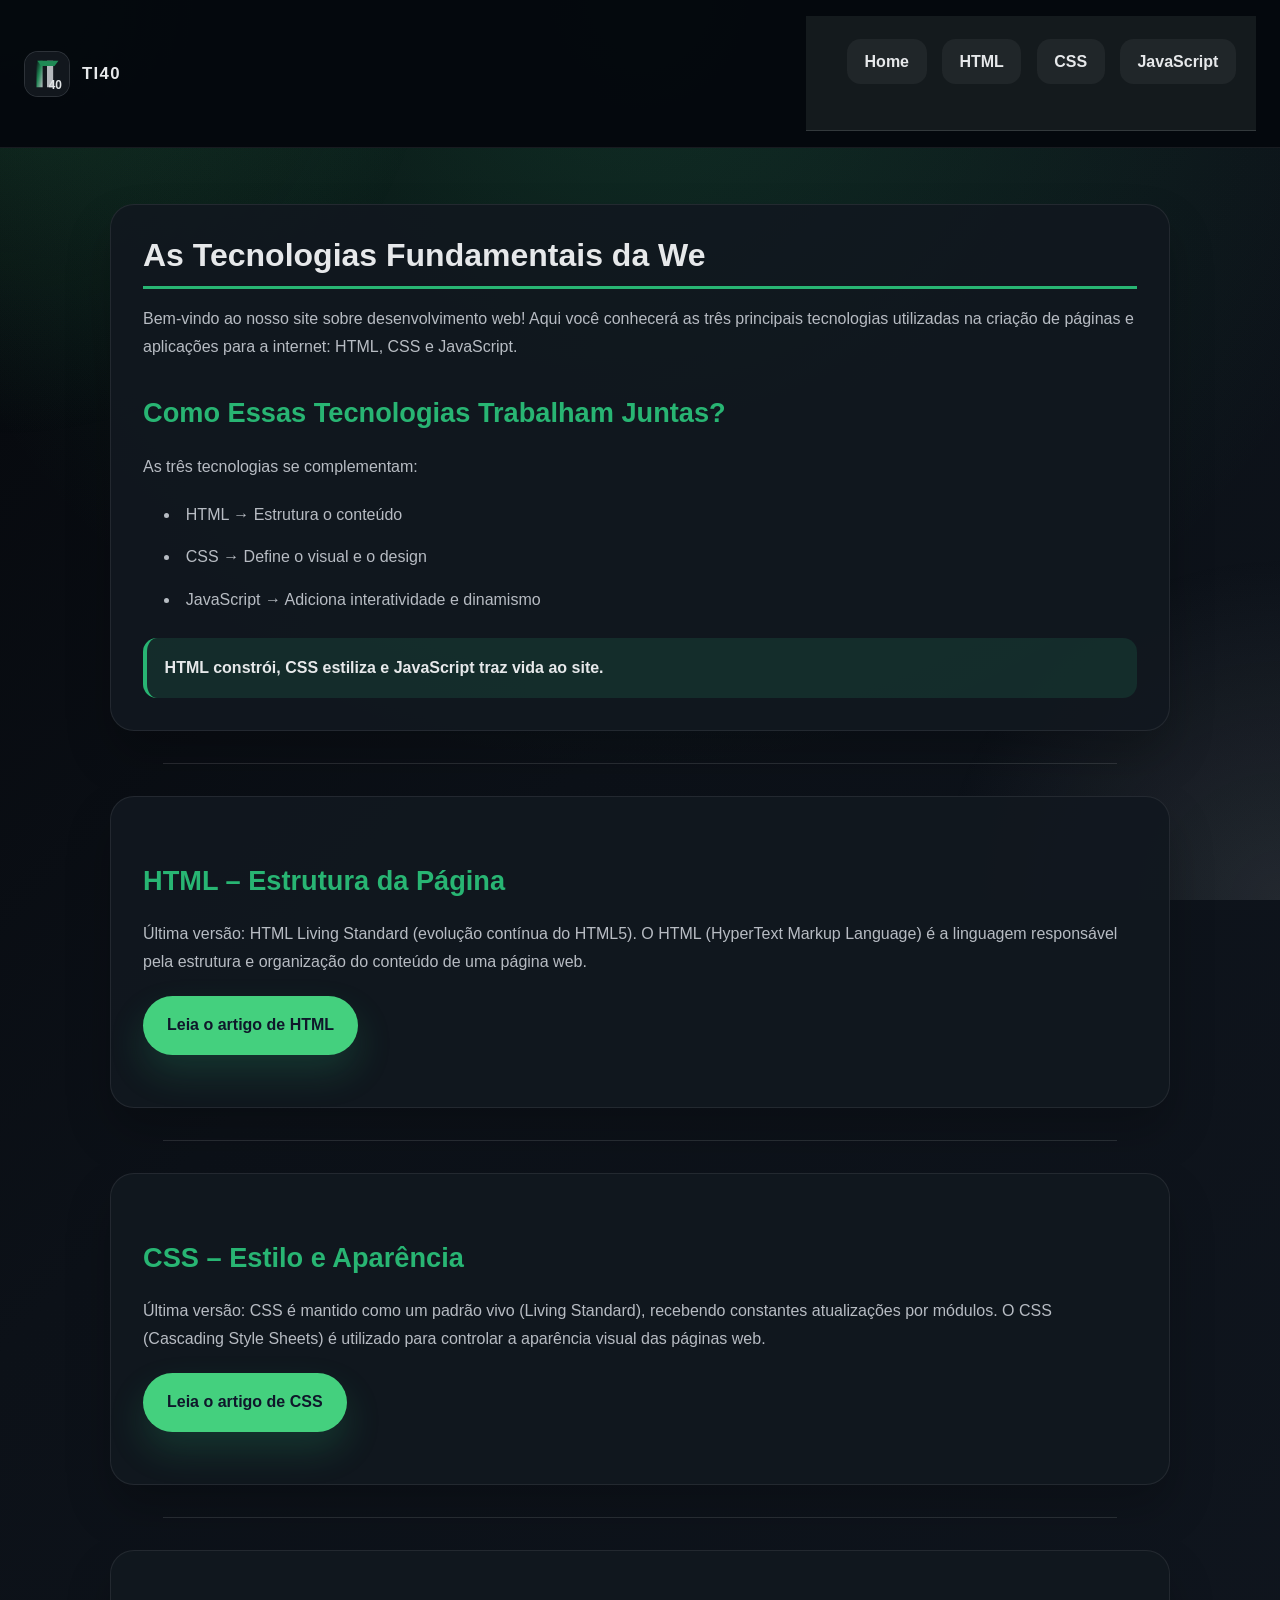
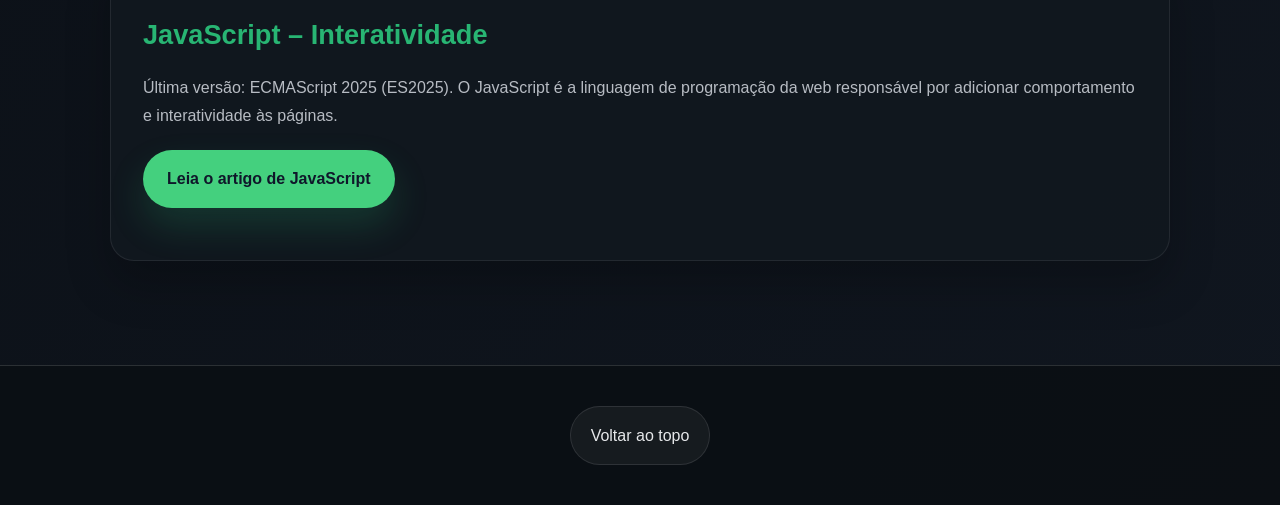
<file: index.html>
﻿<!DOCTYPE html>
<html lang="pt-br">
<head>
    <meta charset="UTF-8">
    <meta name="viewport" content="width=device-width, initial-scale=1.0">
    <meta name="description" content="Conheça HTML, CSS e JavaScript em um site estático com informação clara e acessível.">
    <link rel="stylesheet" href="style.css">
    <title>TI40 | Página Inicial</title>
</head>
<body id="top">
    <header class="site-header">
        <a href="index.html" class="brand" aria-label="Ir para a página inicial">
            <img src="logo-ti40.svg" alt="Logo TI40" class="logo">
            <span class="brand-name">TI40</span>
        </a>
        <nav aria-label="Navegação principal">
            <ul>
                <li><a href="#principal">Home</a></li>
                <li><a href="#html">HTML</a></li>
                <li><a href="#css">CSS</a></li>
                <li><a href="#javascript">JavaScript</a></li>
            </ul>
        </nav>
    </header>

    <main>
        <section id="principal" class="content-card">

            <h1 id="titulo">As Tecnologias Fundamentais da Web</h1>
            <p>Bem-vindo ao nosso site sobre desenvolvimento web! Aqui você conhecerá as três principais tecnologias utilizadas na criação de páginas e aplicações para a internet: HTML, CSS e JavaScript.</p>
            <h2>Como Essas Tecnologias Trabalham Juntas?</h2>
            <p>As três tecnologias se complementam:</p>
            <ul>
                <li>HTML → Estrutura o conteúdo</li>
                <li>CSS → Define o visual e o design</li>
                <li>JavaScript → Adiciona interatividade e dinamismo</li>
            </ul>
            <strong>HTML constrói, CSS estiliza e JavaScript traz vida ao site.</strong>
        </section>

        <hr>

        <section id="html" class="content-card">
            <h2>HTML – Estrutura da Página</h2>
            <p>Última versão: HTML Living Standard (evolução contínua do HTML5). O HTML (HyperText Markup Language) é a linguagem responsável pela estrutura e organização do conteúdo de uma página web.</p>
            <p><a class="button-link" href="artigo-html.html">Leia o artigo de HTML</a></p>
        </section>

        <hr>

        <section id="css" class="content-card">
            <h2>CSS – Estilo e Aparência</h2>
            <p>Última versão: CSS é mantido como um padrão vivo (Living Standard), recebendo constantes atualizações por módulos. O CSS (Cascading Style Sheets) é utilizado para controlar a aparência visual das páginas web.</p>
            <p><a class="button-link" href="artigo-css.html">Leia o artigo de CSS</a></p>
        </section>

        <hr>

        <section id="javascript" class="content-card">
            <h2>JavaScript – Interatividade</h2>
            <p>Última versão: ECMAScript 2025 (ES2025). O JavaScript é a linguagem de programação da web responsável por adicionar comportamento e interatividade às páginas.</p>
            <p><a class="button-link" href="artigo-js.html">Leia o artigo de JavaScript</a></p>
        </section>
    </main>

    <footer class="site-footer">
        <a class="top-link" href="#top">Voltar ao topo</a>
    </footer>
    <script src="scripts.js"></script>
</body>
</html>
</file>
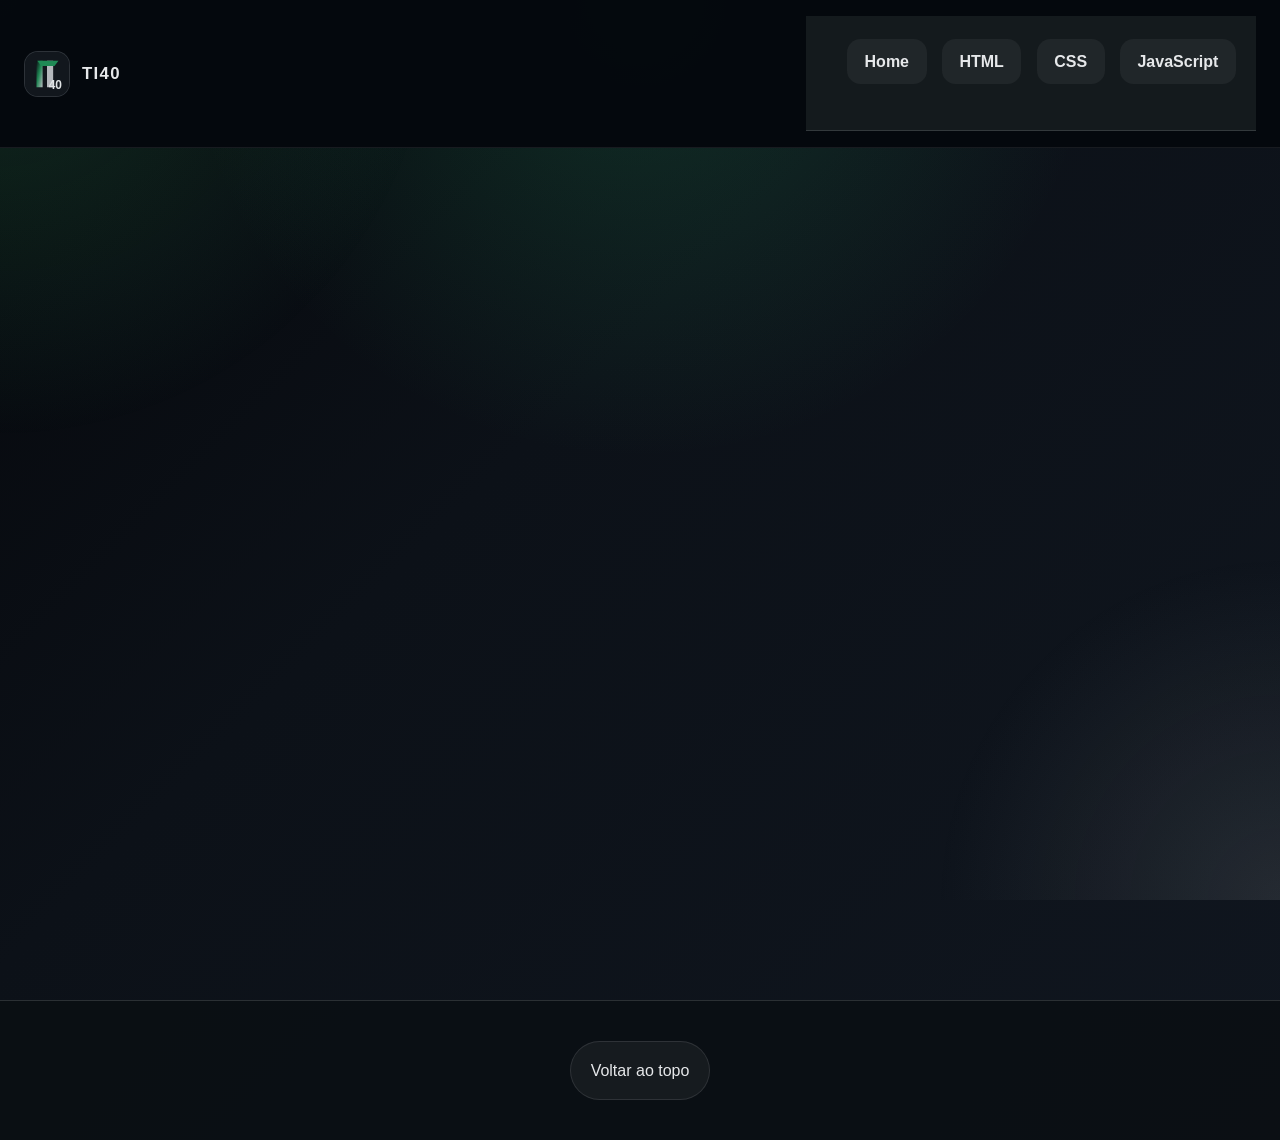
<file: artigo-css.html>
﻿<!DOCTYPE html>
<html lang="pt-br">
<head>
    <meta charset="UTF-8">
    <meta name="viewport" content="width=device-width, initial-scale=1.0">
    <meta name="description" content="Artigo sobre CSS e como ele define aparência e layout na web.">
    <link rel="stylesheet" href="style.css">
    <title>Artigo CSS | TI40</title>
</head>
<body id="top">
    <header class="site-header">
        <a href="index.html" class="brand" aria-label="Ir para a página inicial">
            <img src="logo-ti40.svg" alt="Logo TI40" class="logo">
            <span class="brand-name">TI40</span>
        </a>
        <nav aria-label="Navegação principal">
            <ul>
                <li><a href="index.html">Home</a></li>
                <li><a href="artigo-html.html">HTML</a></li>
                <li><a href="artigo-css.html">CSS</a></li>
                <li><a href="artigo-js.html">JavaScript</a></li>
            </ul>
        </nav>
    </header>

    <main>
        <article class="content-card">
            <h1 id="titulo">CSS – Estilo e Aparência</h1>
            <p>Última versão: CSS é mantido como um padrão vivo (Living Standard), recebendo constantes atualizações por módulos. O CSS (Cascading Style Sheets) é utilizado para controlar a aparência visual das páginas web.</p>

            <section>
                <h2>Principal funcionalidade</h2>
                <p>Personalizar o design do site através de:</p>
                <ul>
                    <li>Cores</li>
                    <li>Responsividade</li>
                    <li>Layouts</li>
                    <li>Animações</li>
                    <li>Espaçamentos</li>
                    <li>Fontes</li>
                </ul>
            </section>

            <section>
                <h3>Exemplo de uso</h3>
                <p>Se o HTML é o esqueleto do site, o CSS é a aparência, tornando a página moderna, organizada e agradável para o usuário.</p>
            </section>
        </article>
    </main>

    <footer class="site-footer">
        <a class="top-link" href="#top">Voltar ao topo</a>
    </footer>
</body>
</html>
</file>
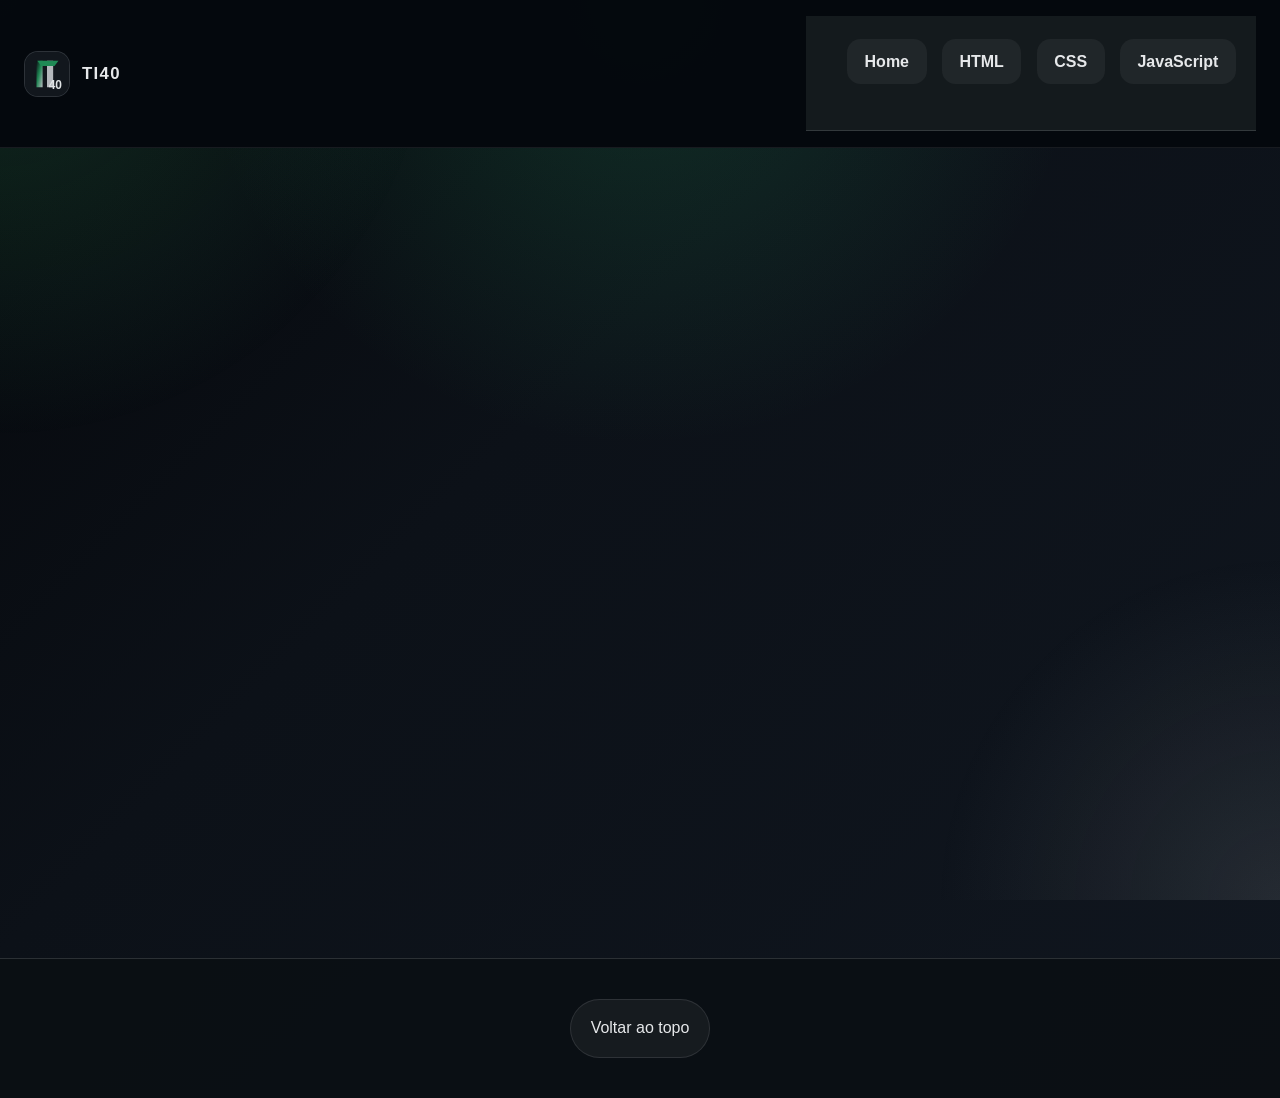
<file: artigo-js.html>
﻿<!DOCTYPE html>
<html lang="pt-br">
<head>
    <meta charset="UTF-8">
    <meta name="viewport" content="width=device-width, initial-scale=1.0">
    <meta name="description" content="Artigo sobre JavaScript e como ele torna páginas web interativas.">
    <link rel="stylesheet" href="style.css">
    <title>Artigo JavaScript | TI40</title>
</head>
<body id="top">
    <header class="site-header">
        <a href="index.html" class="brand" aria-label="Ir para a página inicial">
            <img src="logo-ti40.svg" alt="Logo TI40" class="logo">
            <span class="brand-name">TI40</span>
        </a>
        <nav aria-label="Navegação principal">
            <ul>
                <li><a href="index.html">Home</a></li>
                <li><a href="artigo-html.html">HTML</a></li>
                <li><a href="artigo-css.html">CSS</a></li>
                <li><a href="artigo-js.html">JavaScript</a></li>
            </ul>
        </nav>
    </header>

    <main>
        <article class="content-card">
            <h1 id="titulo">JavaScript – Interatividade</h1>
            <p>Última versão: ECMAScript 2025 (ES2025). O JavaScript é a linguagem de programação da web responsável por adicionar comportamento e interatividade às páginas.</p>

            <section>
                <h2>Principal funcionalidade</h2>
                <p>Permitir recursos dinâmicos como:</p>
                <ul>
                    <li>Validação de formulários</li>
                    <li>Menus interativos</li>
                    <li>Carregamento de dados sem recarregar a página</li>
                    <li>Animações</li>
                    <li>Aplicações web completas</li>
                </ul>
            </section>

            <section>
                <h3>O JavaScript funciona como o cérebro do site</h3>
                <p>O JavaScript controla as ações e reações da página conforme a interação do usuário.</p>
            </section>
        </article>
    </main>

    <footer class="site-footer">
        <a class="top-link" href="#top">Voltar ao topo</a>
    </footer>
</body>
</html>
</file>
<file: style.css>
:root {
    --bg: #0b0f13; /* base escura para toda a página */
    --bg-soft: rgba(22, 28, 31, 0.95); /* painel escuro translúcido */
    --surface: rgba(231, 234, 237, 0.95); /* superfície clara prateada */
    --surface-soft: rgba(191, 198, 198, 0.18); /* borda/prata suave */
    --text-light: #f5f7f8; /* texto claro em fundos escuros */
    --text-dark: #0f172a; /* texto escuro em superfícies claras */
    --muted: #a6b0b3; /* texto secundário prateado */
    --primary: #44d07e; /* verde vibrante de destaque */
    --primary-dark: #2fa45c; /* verde escuro para estados */
    --border: rgba(191, 198, 198, 0.18); /* borda prateada suave */
}

* {
    margin: 0; /* remove margens padrão */
    padding: 0; /* remove preenchimentos padrão */
    box-sizing: border-box; /* inclui bordas no cálculo de largura */
}

html {
    scroll-behavior: smooth; /* rolagem suave para links de âncora */
}

body {
    font-family: "Segoe UI", Tahoma, Geneva, Verdana, sans-serif; /* tipografia moderna e legível */
    line-height: 1.75; /* melhor espaçamento entre linhas */
    color: var(--text-light); /* cor de texto em fundos escuros */
    background: linear-gradient(135deg, #0b0f13 0%, #131a1f 45%, #172022 100%); /* fundo escuro gradiente */
    min-height: 100vh; /* garante cobertura completa da tela */
}

body::before {
    content: ""; /* camada decorativa extra */
    position: fixed; /* fixa a camada ao fundo da página */
    inset: 0; /* ocupa toda a tela */
    background: radial-gradient(circle at top left, rgba(68, 208, 126, 0.18), transparent 28%), radial-gradient(circle at bottom right, rgba(191, 198, 198, 0.12), transparent 22%); /* efeito leve verde e prata */
    pointer-events: none; /* não bloqueia interações */
}

nav {
    display: flex; /* organiza itens horizontalmente */
    align-items: center; /* centraliza verticalmente */
    justify-content: space-between; /* separa logo e links */
    gap: 1rem; /* espaçamento entre itens */
    background: var(--bg-soft); /* navegação escura */
    border-bottom: 1px solid var(--border); /* linha sutil de separação */
    backdrop-filter: blur(16px); /* leve desfoque no fundo */
    position: sticky; /* fixa o menu no topo */
    top: 0; /* topo da página */
    z-index: 10; /* permanece acima do conteúdo */
    padding: 1rem 1.25rem; /* espaçamento interno do menu */
}

.logo img {
    height: 2.6rem; /* tamanho fixo do logo */
    width: auto; /* mantém proporção do SVG */
    display: block; /* remove espaçamento inline */
}

nav ul {
    list-style: none; /* remove marcadores */
    display: flex; /* organiza links horizontalmente */
    flex-wrap: wrap; /* permite quebra em telas menores */
    justify-content: center; /* centraliza links */
    align-items: center; /* alinha links verticalmente */
    gap: 0.75rem; /* espaçamento entre links */
}

nav a {
    color: var(--text-light); /* texto claro no menu */
    font-weight: 600; /* link destacado */
    padding: 0.85rem 1rem; /* área de clique confortável */
    border-radius: 999px; /* cantos arredondados */
    transition: transform 0.25s ease, background-color 0.25s ease; /* animação suave */
}

nav a:hover,
nav a:focus-visible {
    background-color: rgba(68, 208, 126, 0.14); /* destaque verde leve */
    transform: translateY(-1px); /* efeito de elevação */
    outline: 2px solid rgba(68, 208, 126, 0.6); /* foco acessível */
    outline-offset: 4px; /* espaço entre foco e link */
}

main {
    max-width: 1080px; /* limita largura de leitura */
    margin: 0 auto; /* centraliza o conteúdo */
    padding: 2rem 1.25rem 3rem; /* espaçamento ao redor */
}

.hero,
.card {
    background: rgba(18, 22, 25, 0.96); /* painel escuro para cards */
    border: 1px solid var(--surface-soft); /* contorno prateado sutil */
    border-radius: 28px; /* cantos arredondados elegantes */
    box-shadow: 0 30px 80px rgba(0, 0, 0, 0.18); /* elevação suave */
    backdrop-filter: blur(20px); /* efeito glassmorphism leve */
    padding: 2rem; /* espaçamento interno confortável */
}

.hero {
    margin-top: 1.5rem; /* separação do topo */
}

.hero h1 {
    font-size: clamp(2.4rem, 4vw, 3.6rem); /* escala responsiva para o título */
    color: var(--primary); /* destaque verde principal */
    line-height: 1.05; /* reduz espaço entre linhas do título */
    margin-bottom: 1rem; /* separa do subtítulo */
}

.hero p {
    font-size: 1.05rem; /* texto confortável para leitura */
    color: var(--muted); /* texto secundário prateado */
    max-width: 66rem; /* largura máxima de leitura */
    margin-bottom: 1rem; /* espaçamento inferior */
}

.content-grid {
    display: grid; /* organiza cards em grade */
    grid-template-columns: repeat(auto-fit, minmax(280px, 1fr)); /* grade responsiva automática */
    gap: 1.5rem; /* espaçamento entre cards */
    margin-top: 1.5rem; /* separação do hero */
}

.card {
    margin: 0; /* remove margem duplicada, a grade controla o espaçamento */
}

.card h1,
.card h2 {
    color: var(--primary); /* títulos em verde vibrante */
}

.card h1 {
    font-size: 2rem; /* tamanho forte para título principal */
    margin-bottom: 1rem; /* separa do texto */
}

.card h2 {
    font-size: 1.75rem; /* tamanho claro para subtítulos */
    margin-bottom: 0.85rem; /* separa do corpo do texto */
}

.card h3 {
    font-size: 1.35rem; /* subtítulo menor para seções internas */
    color: var(--text-light); /* mantém contraste leve */
    margin-top: 1.75rem; /* espaçamento acima */
    margin-bottom: 0.75rem; /* espaçamento abaixo */
}

.card p,
.card ul,
.card li {
    color: var(--text-light); /* texto do card em off-white */
}

.card p {
    font-size: 1rem; /* tamanho consistente para parágrafos */
    margin-bottom: 1rem; /* espaçamento entre blocos */
}

.card ul {
    margin: 1rem 0 1.4rem 1.4rem; /* indentação e espaçamento para listas */
    list-style: disc; /* marcador clássico */
}

li {
    margin-bottom: 0.75rem; /* espaço entre itens da lista */
    line-height: 1.75; /* mais legível para listas */
}

a.button-link {
    display: inline-flex; /* botão com alinhamento de conteúdo */
    align-items: center; /* centraliza verticalmente */
    justify-content: center; /* centraliza horizontalmente */
    padding: 0.95rem 1.5rem; /* área de toque confortável */
    border-radius: 999px; /* formato de pílula */
    background: var(--primary); /* cor verde de destaque */
    color: var(--text-dark); /* texto escuro para contraste */
    font-weight: 700; /* ênfase no texto do botão */
    text-decoration: none; /* remove sublinhado */
    transition: transform 0.25s ease, box-shadow 0.25s ease, background-color 0.25s ease; /* animação suave */
}

a.button-link:hover,
a.button-link:focus-visible {
    background: var(--primary-dark); /* tom mais escuro no hover/foco */
    box-shadow: 0 18px 32px rgba(68, 208, 126, 0.28); /* sombra verde suave */
    transform: translateY(-1px); /* eleva o botão */
    outline: 2px solid rgba(68, 208, 126, 0.6); /* foco acessível visível */
    outline-offset: 4px; /* separa o foco do botão */
}

footer {
    text-align: center; /* centraliza o rodapé */
    padding: 1.5rem 1rem 2rem; /* espaçamento interno */
    color: var(--muted); /* texto prateado suave */
    background: rgba(11, 15, 19, 0.9); /* fundo escuro no rodapé */
    border-top: 1px solid var(--border); /* linha separadora sutil */
    margin-top: 2rem; /* espaço acima do rodapé */
}

@media (max-width: 820px) {
    nav {
        flex-direction: column; /* empilha logo e links */
        align-items: flex-start; /* alinha itens à esquerda */
    }

    nav ul {
        justify-content: center; /* centraliza links em telas médias */
        width: 100%; /* ocupa largura total */
    }

    .hero,
    .card {
        padding: 1.5rem; /* reduz padding em telas menores */
    }
}

:root {
    --bg: #080c11; /* fundo escuro para contraste */
    --surface: rgba(18, 24, 31, 0.94); /* painel escuro translúcido */
    --surface-soft: rgba(255, 255, 255, 0.08); /* borda leve */
    --text: #e6e8ea; /* texto principal claro */
    --muted: #b7bcc3; /* texto secundário prateado */
    --green: #28b573; /* verde de destaque */
    --green-soft: #3fad7d; /* verde suave para hover */
    --silver: #c3c8cd; /* prata/metálico */
}

@media (max-width: 640px) {
    nav ul {
        flex-direction: column; /* menu vertical em mobile */
        width: 100%; /* ocupa a largura completa */
    }

    .hero h1 {
        font-size: 2.2rem; /* título menor em mobile */
    }

    a.button-link {
        display: block;
        width: 100%; /* botão ocupa a largura máxima */
        box-sizing: border-box;
    }
}


* {
    margin: 0;
    padding: 0;
    box-sizing: border-box;
}

html {
    scroll-behavior: smooth; /* rolagem suave para navegação de âncoras */
    font-family: "Segoe UI", Tahoma, Geneva, Verdana, sans-serif;
    font-size: 16px;
}

body {
    min-height: 100vh;
    line-height: 1.75;
    color: var(--text);
    background: radial-gradient(circle at top, rgba(40, 167, 102, 0.22), transparent 35%),
        linear-gradient(135deg, #05070b 0%, #0c1118 40%, #10161f 100%);
}

img {
    max-width: 100%;
    display: block;
}

a {
    color: var(--green);
    text-decoration: none;
    transition: all 0.25s ease;
}

a:hover,
a:focus-visible {
    color: var(--text);
}

a:focus-visible {
    outline: 3px solid rgba(40, 181, 115, 0.5); /* foco visível para teclado */
    outline-offset: 3px;
}

.site-header {
    display: flex;
    align-items: center;
    justify-content: space-between;
    flex-wrap: wrap;
    gap: 1rem;
    padding: 1rem 1.5rem;
    background: rgba(5, 9, 14, 0.98);
    position: sticky;
    top: 0;
    z-index: 100;
    border-bottom: 1px solid rgba(255, 255, 255, 0.08);
}

.brand {
    display: inline-flex;
    align-items: center;
    gap: 0.75rem;
    color: var(--text);
}

.logo {
    width: 46px;
    height: 46px;
    border-radius: 14px;
    border: 1px solid rgba(255, 255, 255, 0.12);
    background: var(--surface);
}

.brand-name {
    font-weight: 700;
    letter-spacing: 0.08em;
    font-size: 1.05rem;
}

nav ul {
    list-style: none;
    display: flex;
    flex-wrap: wrap;
    gap: 0.95rem;
    justify-content: center;
}

nav a {
    padding: 0.85rem 1.1rem;
    border-radius: 0.85rem;
    background: rgba(255, 255, 255, 0.05);
    color: var(--text);
    font-weight: 600;
}

nav a:hover {
    background: rgba(40, 165, 115, 0.18);
    color: var(--text);
}

main {
    max-width: 1100px;
    margin: 0 auto;
    padding: 2rem 1.25rem 3rem;
}

.content-card {
    max-width: 100%;
    margin: 1.5rem auto;
    padding: 2rem;
    background: var(--surface);
    border: 1px solid rgba(255, 255, 255, 0.08);
    border-radius: 24px;
    box-shadow: 0 24px 45px rgba(0, 0, 0, 0.22);
}

.content-card h1 {
    font-size: clamp(2rem, 2.5vw, 2.4rem);
    color: var(--text);
    margin-bottom: 1rem;
    line-height: 1.15;
    border-bottom: 3px solid var(--green);
    padding-bottom: 0.75rem;
}

.content-card h2 {
    font-size: 1.7rem;
    color: var(--green);
    margin: 1.75rem 0 1rem;
}

.content-card h3 {
    font-size: 1.35rem;
    color: var(--silver);
    margin: 1.5rem 0 0.8rem;
}

p,
li {
    color: var(--muted);
    font-size: 1rem;
    font-weight: 400;
}

p {
    margin-bottom: 1.25rem;
    text-align: left;
}

strong {
    display: block;
    margin-top: 1.5rem;
    padding: 1rem 1.1rem;
    background: rgba(40, 165, 115, 0.15);
    border-left: 4px solid var(--green);
    border-radius: 14px;
    color: var(--text);
}

ul {
    margin: 1rem 0 1.5rem 1.3rem;
    padding-left: 0;
    list-style: disc inside;
}

li {
    margin-bottom: 0.9rem;
}

hr {
    width: min(90%, 1100px);
    margin: 2rem auto;
    border: none;
    border-top: 1px solid rgba(255, 255, 255, 0.12);
}

.button-link {
    display: inline-flex;
    align-items: center;
    justify-content: center;
    padding: 0.95rem 1.4rem;
    border-radius: 999px;
    background: linear-gradient(135deg, var(--green), #5fe1a2);
    color: #07100a;
    font-weight: 700;
    box-shadow: 0 18px 36px rgba(40, 181, 115, 0.2);
}

.button-link:hover,
.button-link:focus-visible {
    transform: translateY(-1px);
    background: linear-gradient(135deg, #3d9d72, #8cf0c9);
}

.top-link {
    display: inline-flex;
    padding: 0.9rem 1.25rem;
    margin-top: 1rem;
    border-radius: 999px;
    background: rgba(255, 255, 255, 0.05);
    border: 1px solid rgba(255, 255, 255, 0.1);
    color: var(--text);
    text-decoration: none;
}

.site-footer {
    text-align: center;
    padding-bottom: 2.5rem;
}

@media (max-width: 768px) {
    .site-header {
        justify-content: space-between;
        padding: 1rem 1rem;
    }

    nav ul {
        justify-content: flex-start;
    }

    .content-card {
        padding: 1.5rem;
        margin: 1rem;
    }
}

@media (max-width: 520px) {
    nav a {
        padding: 0.75rem 0.95rem;
        font-size: 0.95rem;
    }

    .content-card {
        padding: 1.25rem;
        border-radius: 20px;
    }

    .button-link,
    .top-link {
        width: 100%;
        text-align: center;
    }
}

/* estado inicial dos cartoes */
.content-card {
    opacity: 0;
    transform: translateY(40px);
    transition: opacity 0.8s ease-out, transform 0.8s ease-out;
}

.content-card.visivel {
    opacity: 1;
    transform: translateY(0);
}
</file>
